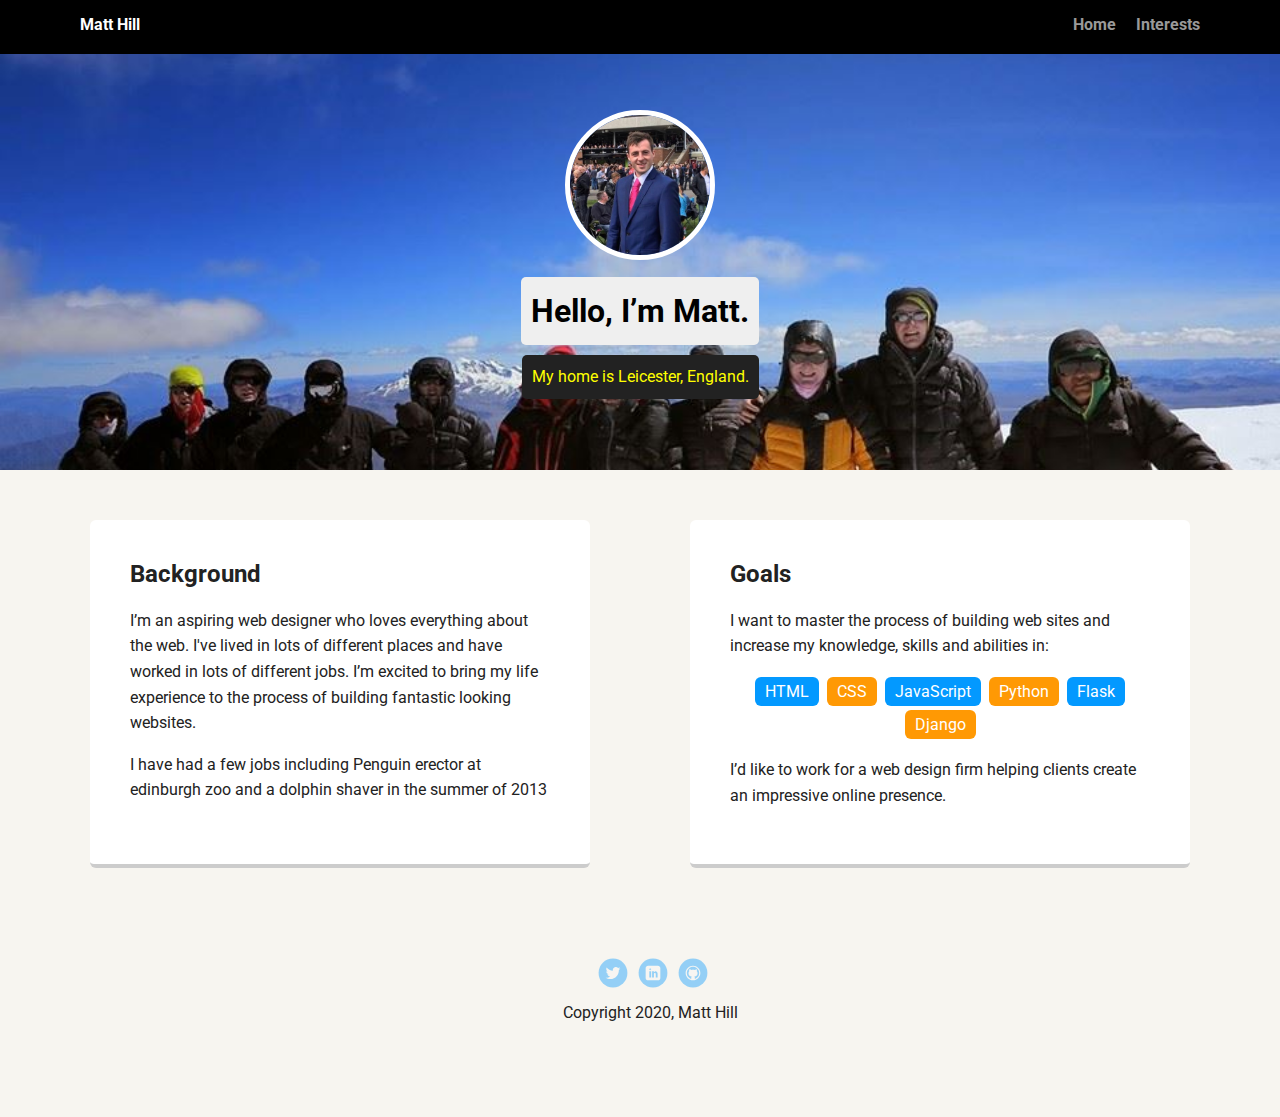
<file: index.html>
<!doctype html>
<html lang="en">
<head>
  <meta charset="utf-8">
  <title>Matt Hill's Profile</title>
  <meta name="viewport" content="width=device-width, initial-scale=1.0">
  <link rel="stylesheet" href="styles.css">
  <link href="https://fonts.googleapis.com/css?family=Muli%7CRoboto:400,300,500,700,900" rel="stylesheet"></head>
  <body>

    <div class="main-nav">
        <ul class="nav">
          <li class="name">Matt Hill</li>
          <li><a href="index.html">Home</a></li>
          <li><a href="interests.html">Interests</a></li>
        </ul>
    </div>

    <header>
      <img src="images/me.jpg" alt="Portrait of Matt Hill" class="profile-image">
      <h1 class="tag name">Hello, I’m Matt.</h1>
      <p class="tag location">My home is Leicester, England.</p>
    </header>

    <main class="flex">
      <div class="card">
        <h2>Background</h2>
        <p>I’m an aspiring web designer who loves everything about the web. I've lived in lots of different places and have worked in lots of different jobs. I’m excited to bring my life experience to the process of building fantastic looking websites.</p>     
        <p>I have had a few jobs including Penguin erector at edinburgh zoo and a dolphin shaver in the summer of 2013 </p>

      </div> 

      <div class="card">
        <h2>Goals</h2>
        <p>I want to master the process of building web sites and increase my knowledge, skills and abilities in:</p>
        <ul class="skills">
          <li>HTML</li>
          <li>CSS</li>
          <li>JavaScript</li>
          <li>Python</li>
          <li>Flask</li>
          <li>Django</li>

        </ul>
        <p>I’d like to work for a web design firm helping clients create an impressive online presence.</p>
      </div> 

    </main>
    <footer>
      <ul>
        <li><a href="https://twitter.com/MattHill940" target="_blank" class="social twitter" >Twitter</a></li>
        <li><a href="https://www.linkedin.com/in/matthew-hill-6565aa150/" target="_blank" class="social linkedin" >LinkedIn</a></li>
        <li><a href="https://github.com/MattHill94" target="_blank" class="social github" >Github</a></li>
      </ul>
      <p class="copyright">Copyright 2020, Matt Hill</p>
    </footer>
  </body>
  </html>
</file>
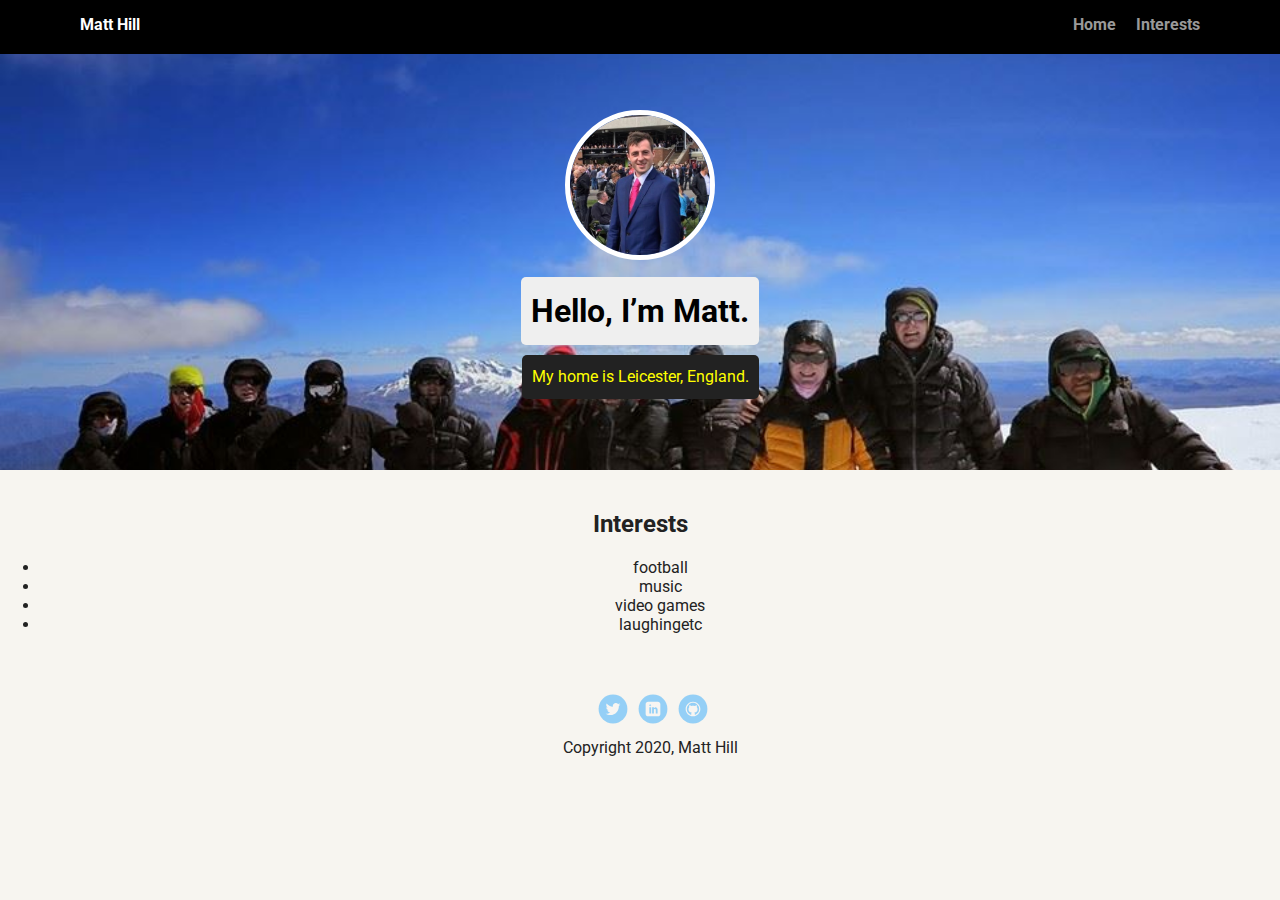
<file: interests.html>
<!doctype html>
<html lang="en">
<head>
  <meta charset="utf-8">
  <title>Matt Hill's Profile</title>
  <meta name="viewport" content="width=device-width, initial-scale=1.0">
  <link rel="stylesheet" href="styles.css">
  <link href="https://fonts.googleapis.com/css?family=Muli%7CRoboto:400,300,500,700,900" rel="stylesheet"></head>
  <body>

    <div class="main-nav">
        <ul class="nav">
          <li class="name">Matt Hill</li>
          <li><a href="index.html">Home</a></li>
          <li><a href="interests.html">Interests</a></li>
        </ul>
    </div>

    <header>
      <img src="images/me.jpg" alt="Portrait of Matt Hill" class="profile-image">
      <h1 class="tag name">Hello, I’m Matt.</h1>
      <p class="tag location">My home is Leicester, England.</p>
    </header>
        <main>
            <article>
                <h2>Interests</h2>
                    <ul>
                      <li>football</li>
                      <li>music</li>
                      <li>video games</li>
                      <li>laughingetc</li>
                    </ul>
            </article>
        </main>
    <footer>
      <ul>
        <li><a href="https://twitter.com/MattHill940" target="_blank" class="social twitter" >Twitter</a></li>
        <li><a href="https://www.linkedin.com/in/matthew-hill-6565aa150/" target="_blank" class="social linkedin" >LinkedIn</a></li>
        <li><a href="https://github.com/MattHill94" target="_blank" class="social github" >Github</a></li>
      </ul>
      <p class="copyright">Copyright 2020, Matt Hill</p>
    </footer>
  </body>
  </html>
</file>
<file: styles.css>
/* Global Layout Set-up */
* { 
  box-sizing: border-box;
}
  
body {
  margin: 0;
  padding: 0;
  text-align: center;
  font-family: 'Roboto', sans-serif;
  color: #222;
  background: #f7f5f0;
}
/* Link Styles */

a {
  text-decoration: none;
  color: #999;
}
a:hover {
  color: #6633ff;
}

/* Section Styles */

.main-nav {
  width: 100%;
  background: black;
  min-height: 30px;
  padding: 10px;
  position: fixed;
  text-align: center;
}
.nav {
  display: flex;
  justify-content: space-around;
  font-weight: 700;
  list-style-type: none;
  margin: 0 auto;
  padding: 0;
}

.nav .name {
    display: block;
    margin-right: auto;
    color: white;
}
.nav li {
  padding: 5px 10px 10px 10px;
}
.nav a {
  transition: all .5s;
}
.nav a:hover {
  color: white
}

header {
  text-align: center;
  background: url('images/background.jpg') no-repeat top center ;
  background-size: cover;
  overflow: hidden;
  padding-top: 60px;
}
header {
  line-height: 1.5;
}
header .profile-image {
  margin-top: 50px;
  width: 150px;
  height: 150px;
  border-radius: 50%;
  border: 5px solid white;
  transition: all .3s;
}
header .profile-image:hover {
  transform: scale(1.3) rotate(340deg);
}
.tag {
  background-color: #efefef;
  color: black;
  padding: 10px;
  border-radius: 5px;
  display: table;
  margin: 10px auto;
} 
.location {
  background-color: #222;
  color: yellow;
}
.card {
  margin: 30px;
  padding: 20px 40px 40px;
  max-width: 500px;
  text-align: left;
  background: #fff;
  border-bottom: 4px solid #ccc;
  border-radius: 6px;
  transition: all .5s;
}
.card:hover {
  border-color: #ff99ff;
}

ul.skills {
  padding: 0;
  text-align: center;
}

.skills li {
  border-radius: 6px;
  display: inline-block;
  background: #ff9904;
  color: white;
  padding: 5px 10px;
  margin: 2px;
}

.skills li:nth-child(odd) {
  background: #0399ff;
}

footer {
  width: 100%;
  min-height: 30px;
  padding: 20px 0 40px 20px;
}

footer .copyright {
  top: -8px;
  font-size: .75em;
}

footer ul {
  list-style-type: none;
  margin: 0;
  padding: 0;
}

footer ul li {
  display: inline-block;
}

a.social {
  display: inline-block;
  text-indent: -9999px;
  margin-left: 5px;
  width: 30px;
  height: 30px;
  background-size: 30px 30px;
  opacity: .4;
  transition: all .5s;
}
a.twitter {
  background-image: url(images/twitter.svg);
}
a.linkedin {
  background-image: url(images/linkedin.svg);
}
a.github {
  background-image: url(images/github.svg);
}
a.social:hover {
  opacity: 1;
}
.clearfix {
  clear: both;
}

ul {
  display: block;
  list-style-type: disc;
  margin-top: 1em;
  margin-bottom: 1 em;
  margin-left: 0;
  margin-right: 0;
  padding-left: 40px;
}

/* Styles for larger screens */
@media screen and (min-width: 720px) {
  
  .flex {
      display: -ms-flexbox;      /* TWEENER - IE 10 */
      display: flex; 
      max-width: 1200px;
      -ms-flex-pack: distribute;
      justify-content: space-around;
      margin: 0 auto;
  }

  header {
    min-height: 470px;
  }

  .nav {
    max-width: 1200px;
    padding: 0 30px;
  }


  main {
    padding-top: 20px;
  }

  main p {
    line-height: 1.6em;
  }

  footer {
    font-size: 1.3em;
    max-width: 1200px;
    margin: 40px auto;
  }

}
</file>
